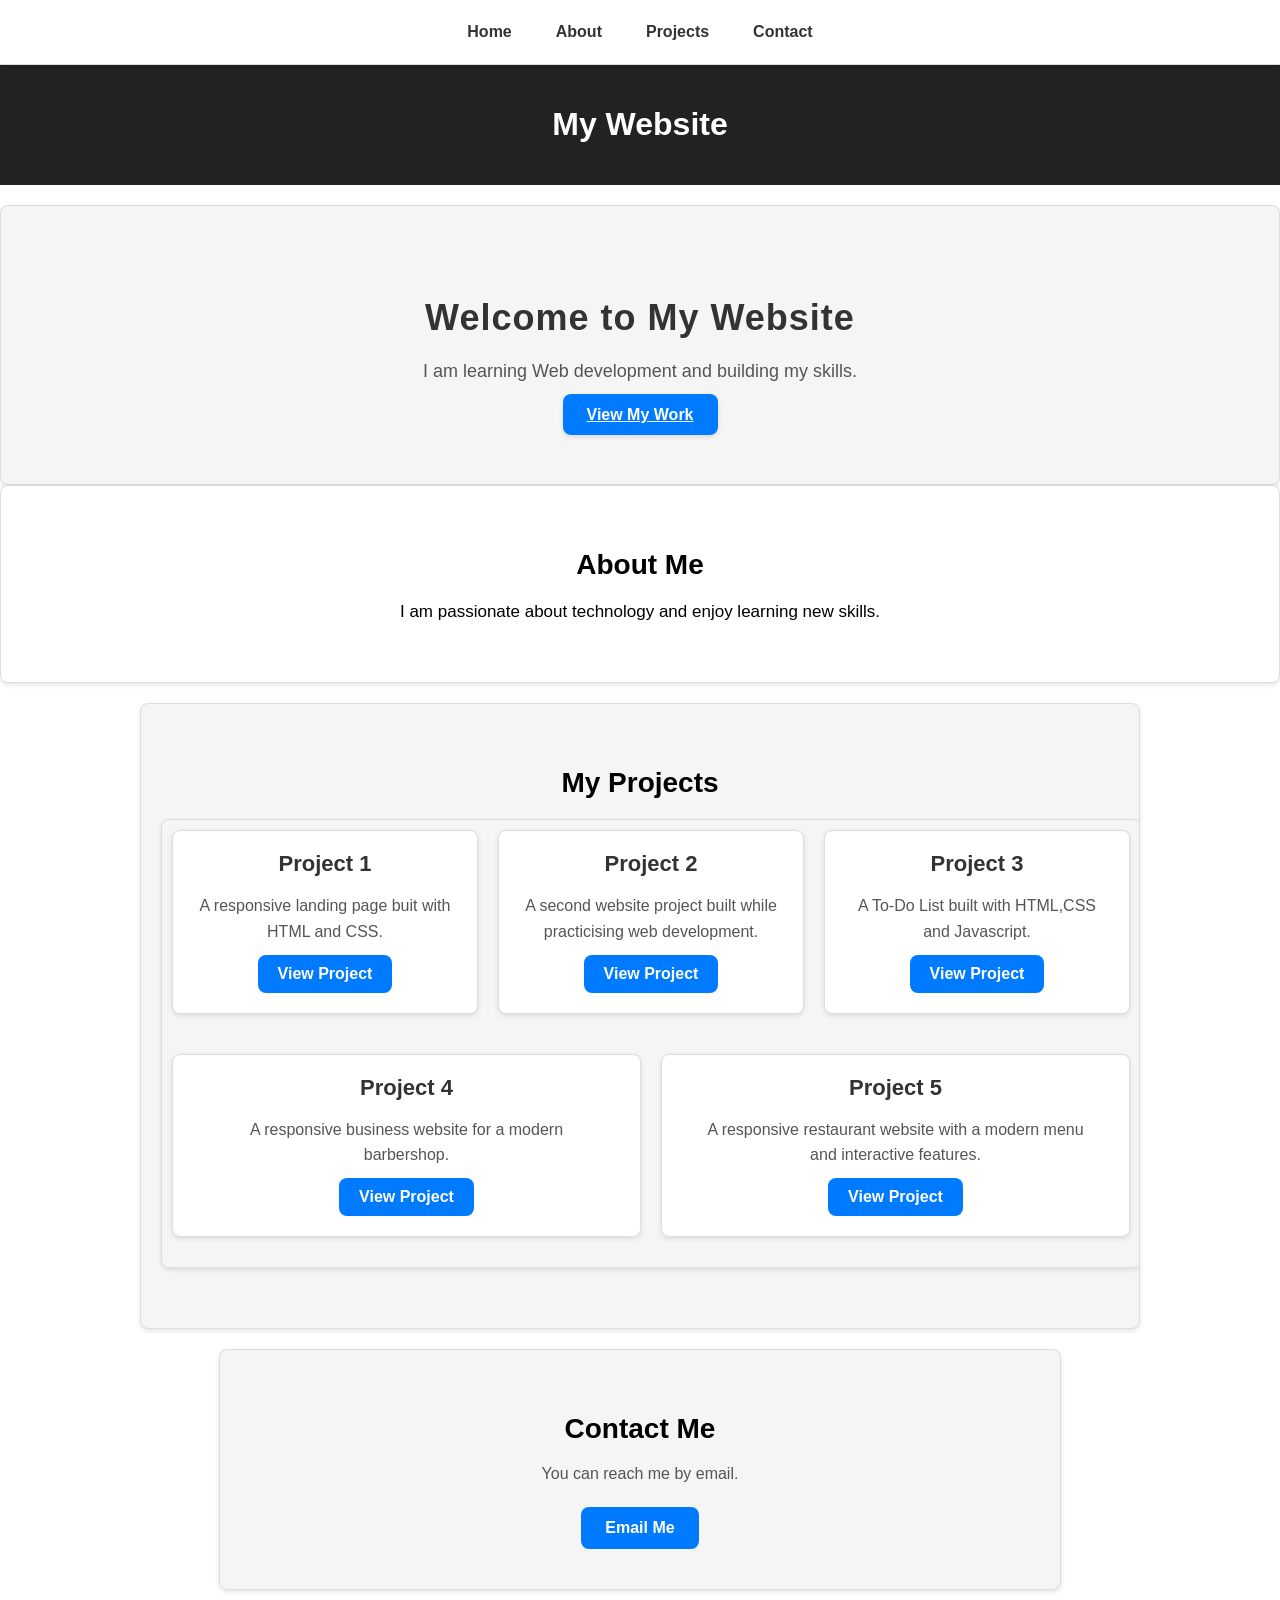
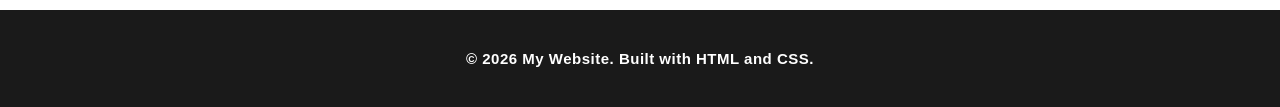
<file: index.html>
<!DOCTYPE html>
<html>
<head>
<title>My Website</title>
<meta charset="UTF-8">
<meta name="viewport"
 content="width=device-width,initial-scale=1.0">
 <link rel="stylesheet"
 href="style.css">
</head>
<body>
    <nav>
        <a href="#home">Home</a>
        <a href="#about">About</a>
        <a href="#projects">Projects</a>
        <a href="#contact">Contact</a>
    </nav>
    <header>
        <h1>My Website</h1>
    </header>
    <main>
        <section id="home" class="hero">
            <h2>Welcome to My Website</h2>
            <p> I am learning Web development and building my skills.</p>
            <a href="#projects">View My Work</a>
        </section>
        <section id="about" class="about">
            <h2> About Me</h2>
            <p>I am passionate about technology and enjoy learning new skills.</p>
        </section>
        <section id="projects" class="projects">
            <h2>My Projects</h2>
            <div class="projects-container">
                <div class="project-card">
                    <h3>Project 1</h3>
                    <p>A responsive landing page buit with HTML and CSS.</p>
                    <a href="project1.html">View Project</a>
                </div>
                <div class="project-card">
                    <h3>Project 2</h3>
                    <p>A second website project built while practicising web development.</p>
                    <a href="project2.html">View Project</a>
                </div>
                <div class="project-card">
                    <h3>Project 3</h3>
                    <p>A To-Do List built with HTML,CSS and Javascript.</p>
                    <a href="todo.html">View Project</a>
                </div>
                <div class="project-card">
                    <h3>Project 4</h3>
                    <p>A responsive business website for a modern barbershop.</p>
                    <a href="business-website/">View Project</a>
                </div>
                <div class="project-card">
                    <h3>Project 5</h3>
                    <p>A responsive restaurant website with a modern menu and interactive features.</p>
                     <a href="restaurant-website/">View Project</a>
                </div>
            </div>
        </section>
        <section id="contact" class="contact">
            <h2>Contact Me</h2>
            <p>You can reach me by email.</p>
            <a href="mailto:josephnzau206@gmail.com">Email Me</a>
        </section>
    </main>
    <footer><p>&copy; 2026 My Website. Built with HTML and CSS.</p></footer>
</body>
</html>
</file>
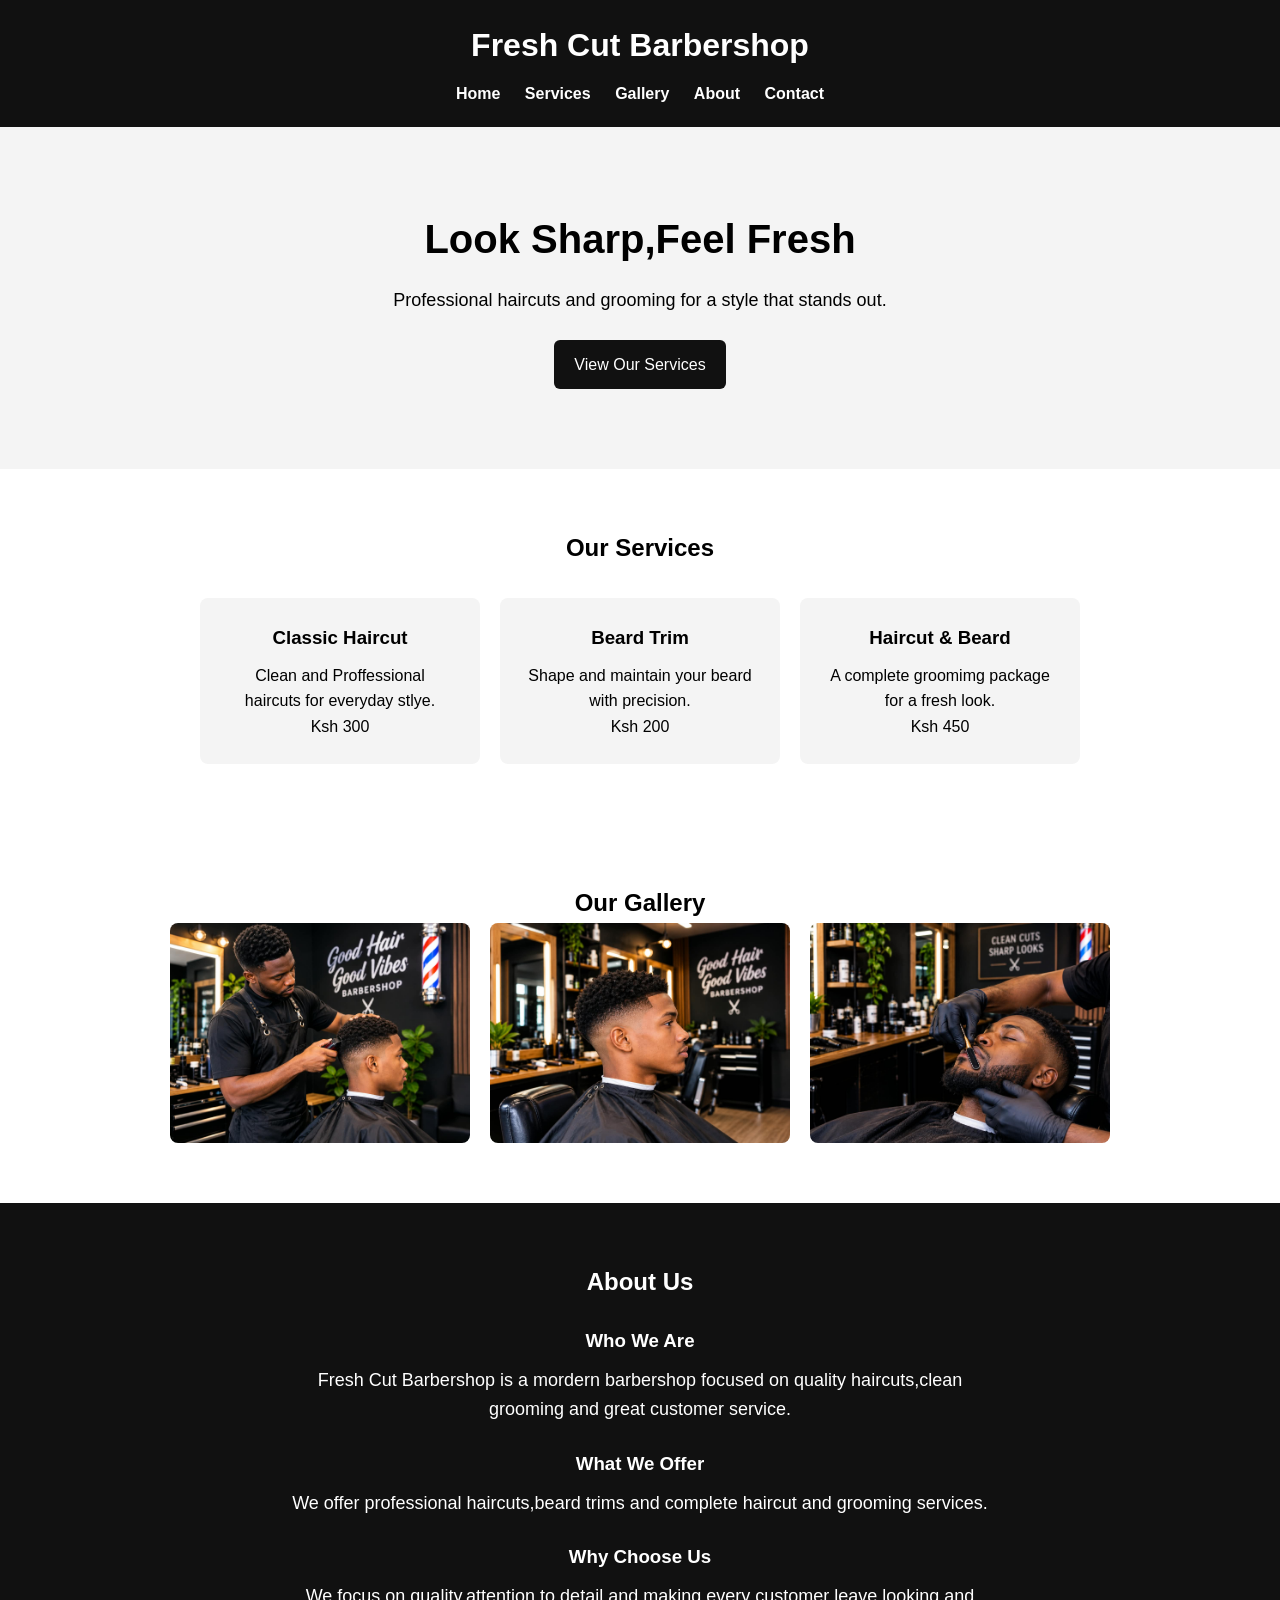
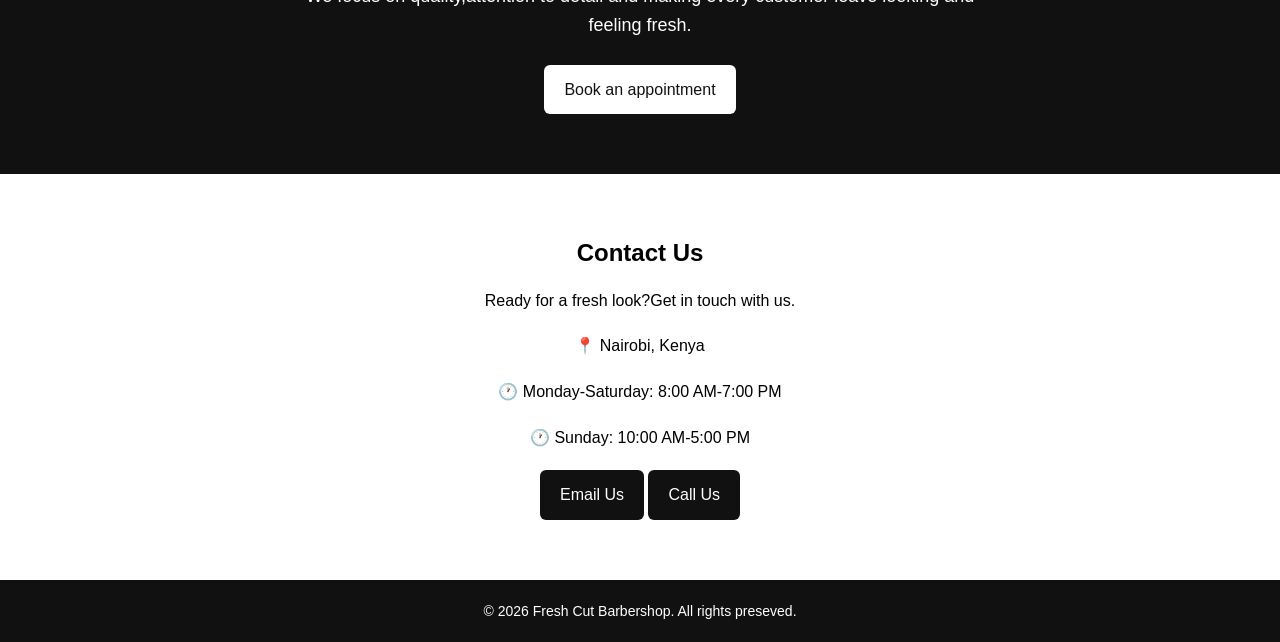
<file: business-website/index.html>
<!DOCTYPE html>
<html lang="en">
<head>
    <meta charset="UTF-8">
    <meta name="viewport"
content="width=device-width,
initial-scale=1.0">
    <title>Barbershop</title>
    <link rel="stylesheet"
href="style.css">
</head>
<body>
    <header>
        <h1>Fresh Cut Barbershop</h1>
        <nav>
            <a href="#home">Home</a>
            <a href="#services">Services</a>
            <a href="#gallery">Gallery</a>
            <a href="#about">About</a>
            <a href="#contact">Contact</a>
        </nav>
    </header>
<section id="home" class="hero">
    <h2>Look Sharp,Feel Fresh</h2>
    <p>Professional haircuts and grooming for a style that stands out.</p>
    <a href="#services">View Our Services</a>
</section>
<section id="services">
    <h2>Our Services</h2>
    <div class="services-container">
        <div class="service">
            <h3>Classic Haircut</h3>
            <p>Clean and Proffessional haircuts for everyday stlye.</p>
            <p>Ksh 300</p>
        </div>
    <div class="service">
        <h3>Beard Trim</h3>
        <p>Shape and maintain your beard with precision.</p>
        <p>Ksh 200</p>
    </div>
    <div class="service">
        <h3>Haircut & Beard</h3>
        <p>A complete groomimg package for a fresh look.</p>
        <p>Ksh 450</p>
    </div>
</section>
<section id="gallery">
    <h2>Our Gallery</h2>
    <div class="gallery-container">
         <img src="barbershop1.jpeg"
         alt="Fresh haircut">
         <img src="barbershop2.jpeg"
         alt="Barbershop grooming">
         <img src="barbershop3.jpeg"
         alt="Professional grooming">
    </div>
</section>
    <section id="about">
        <h2>About Us</h2>
        <h3>Who We Are</h3>
        <p>Fresh Cut Barbershop is a mordern barbershop focused on quality haircuts,clean grooming and great customer service.</p>
        <h3>What We Offer</h3>
        <p>We offer professional haircuts,beard trims and complete haircut and grooming services.</p>
        <h3>Why Choose Us</h3>
        <p>We focus on quality,attention to detail and making every customer leave looking and feeling fresh.</p>
        <a href="#contact" id="appointmentBtn" class="appointment-btn">Book an appointment</a> 
    </section>
    <section id="contact">
        <h2>Contact Us</h2>
        <p>Ready for a fresh look?Get in touch with us.</p>
        <p>📍 Nairobi, Kenya</p>
        <p>🕐 Monday-Saturday: 8:00 AM-7:00 PM</p>
        <P>🕐 Sunday: 10:00 AM-5:00 PM</P>
        <a href="mailto:freshcut@example.com">Email Us</a>
        <a href="tel:+254700000000">Call Us</a>
    </section>
<footer>
    <p>&copy; 2026 Fresh Cut Barbershop.
        All rights preseved.</p>
</footer>
<script src="script.js"></script>
</body>
</html>
</file>
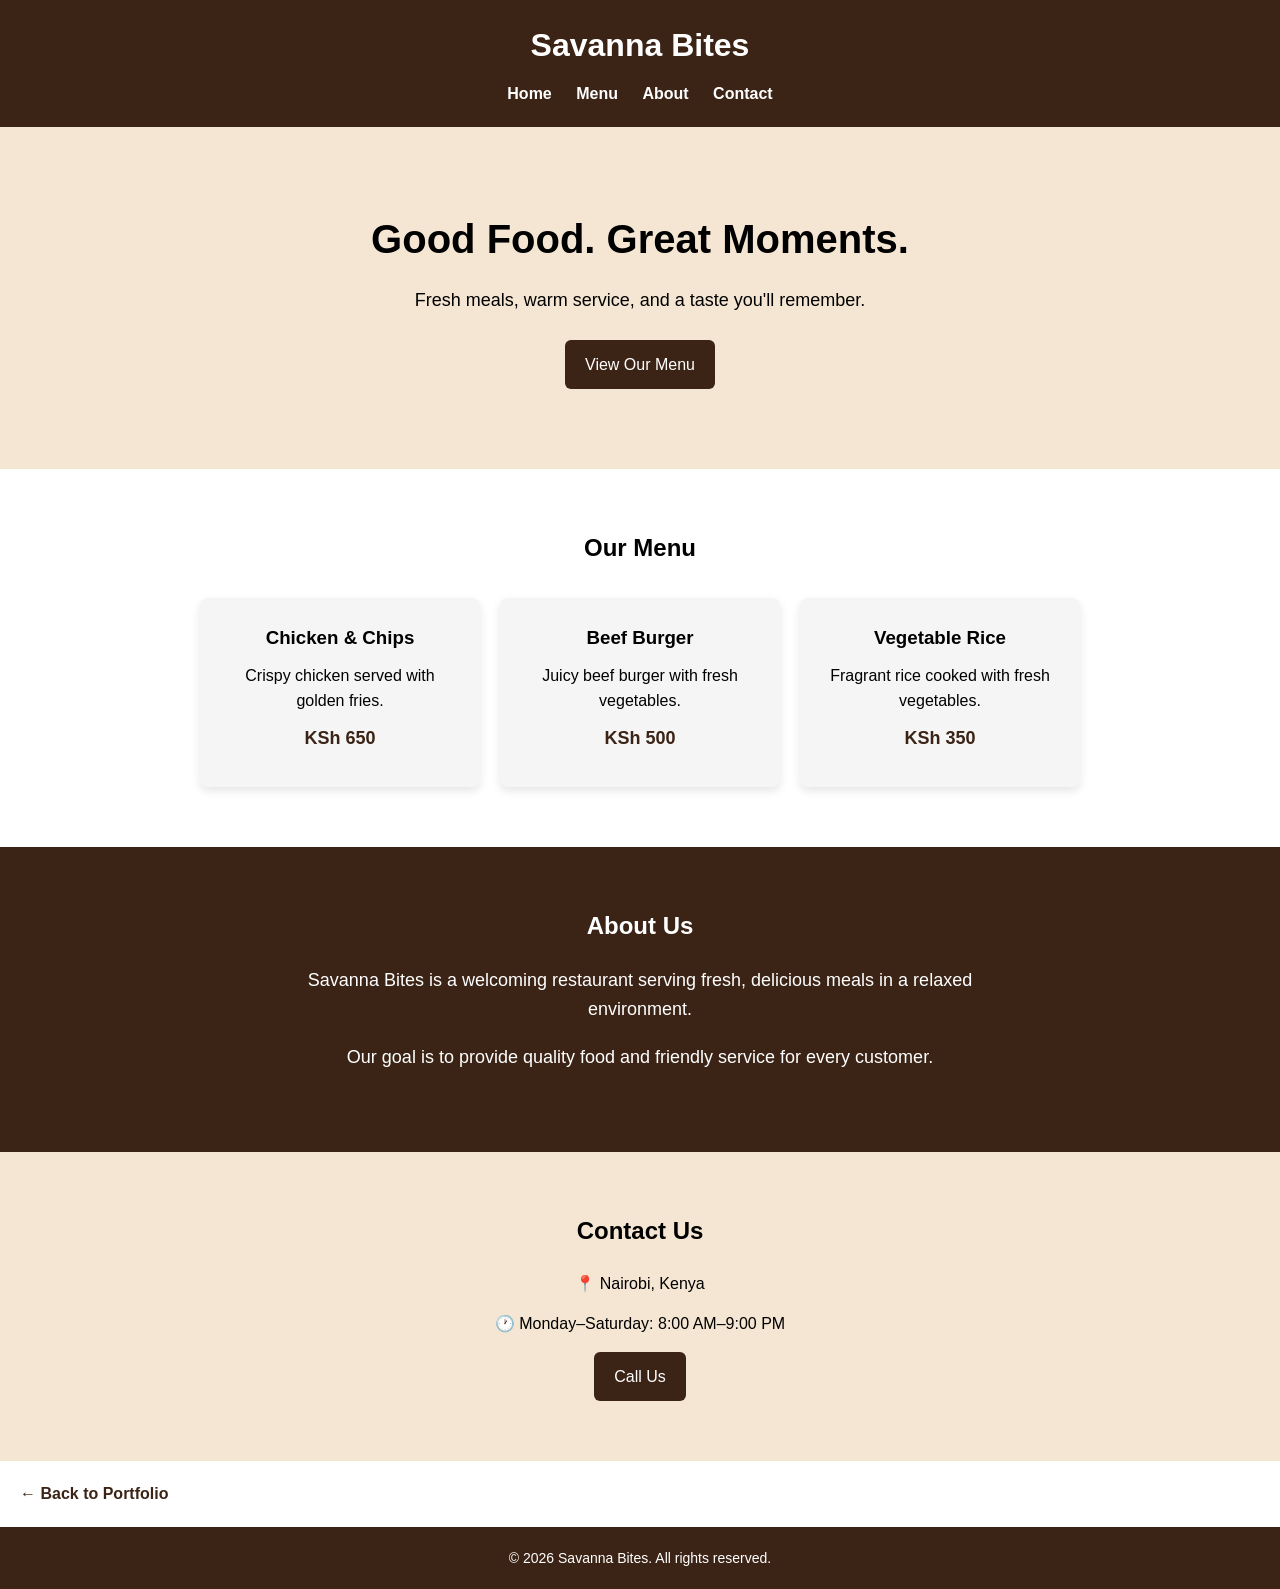
<file: restaurant-website/index.html>
<!DOCTYPE html>
<html lang="en">
<head>
    <meta charset="UTF-8">
    <meta name="viewport" content="width=device-width, initial-scale=1.0">
    <title>Savanna Bites Restaurant</title>
    <link rel="stylesheet" href="style.css">
</head>

<body>

    <header>
        <h1>Savanna Bites</h1>

        <nav>
            <a href="#home">Home</a>
            <a href="#menu">Menu</a>
            <a href="#about">About</a>
            <a href="#contact">Contact</a>
        </nav>
    </header>

    <section id="home" class="hero">
        <h2>Good Food. Great Moments.</h2>
        <p>Fresh meals, warm service, and a taste you'll remember.</p>
        <a href="#menu">View Our Menu</a>
    </section>

    <section id="menu">

        <h2>Our Menu</h2>

        <div class="menu-container">

            <div class="menu-item">
                <h3>Chicken & Chips</h3>
                <p>Crispy chicken served with golden fries.</p>
                <p>KSh 650</p>
            </div>

            <div class="menu-item">
                <h3>Beef Burger</h3>
                <p>Juicy beef burger with fresh vegetables.</p>
                <p>KSh 500</p>
            </div>

            <div class="menu-item">
                <h3>Vegetable Rice</h3>
                <p>Fragrant rice cooked with fresh vegetables.</p>
                <p>KSh 350</p>
            </div>

        </div>

    </section>

    <section id="about">

        <h2>About Us</h2>

        <p>
            Savanna Bites is a welcoming restaurant serving fresh,
            delicious meals in a relaxed environment.
        </p>

        <p>
            Our goal is to provide quality food and friendly service
            for every customer.
        </p>

    </section>

    <section id="contact">

        <h2>Contact Us</h2>

        <p>📍 Nairobi, Kenya</p>
        <p>🕐 Monday–Saturday: 8:00 AM–9:00 PM</p>

        <a href="tel:+254700000000">Call Us</a>

    </section>
    <a href="../" class="back-portfolio">← Back to Portfolio</a>
    <footer>
        <p>&copy; 2026 Savanna Bites. All rights reserved.</p>
    </footer>

    <script src="script.js"></script>

</body>
</html>
</file>
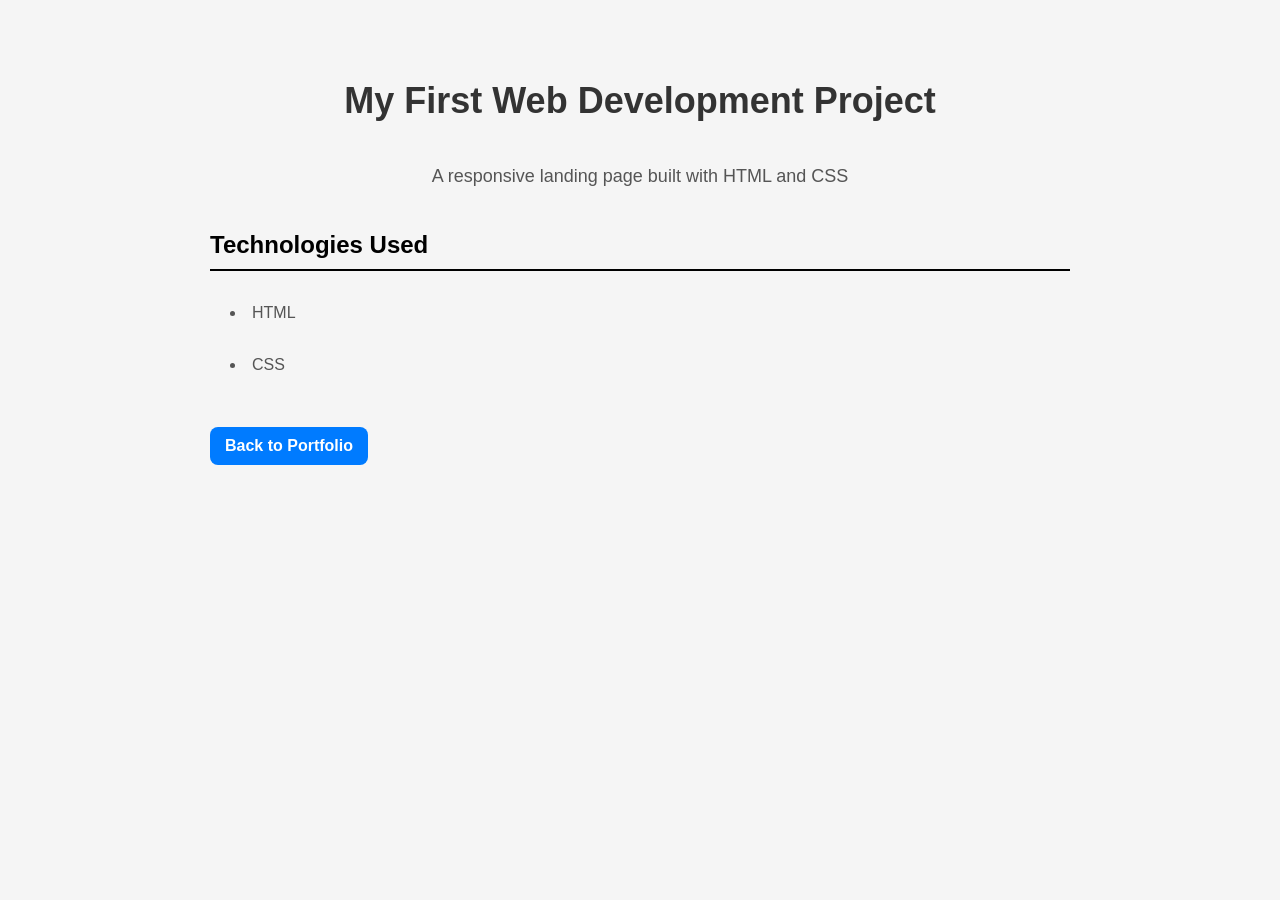
<file: project1.html>
<!DOCTYPE html>
<html lang="en">
<head>
    <meta charset="UTF-8">
    <meta name="viewport"
content="width=device-width,
initial-scale=1.0">
    <title> Project 1</title>
    <link rel="stylesheet"
    href="style.css">
</head>
<body class="project-page">
    <h1> My First Web Development Project</h1>
    <p class="project-description">A  responsive landing page built with HTML and CSS </p>
    <h2>Technologies Used</h2>
    <ul>
        <li>HTML</li>
        <li>CSS</li>
    </ul>
    <a href="index.html">Back to Portfolio</a>
</body>
</html>
</file>
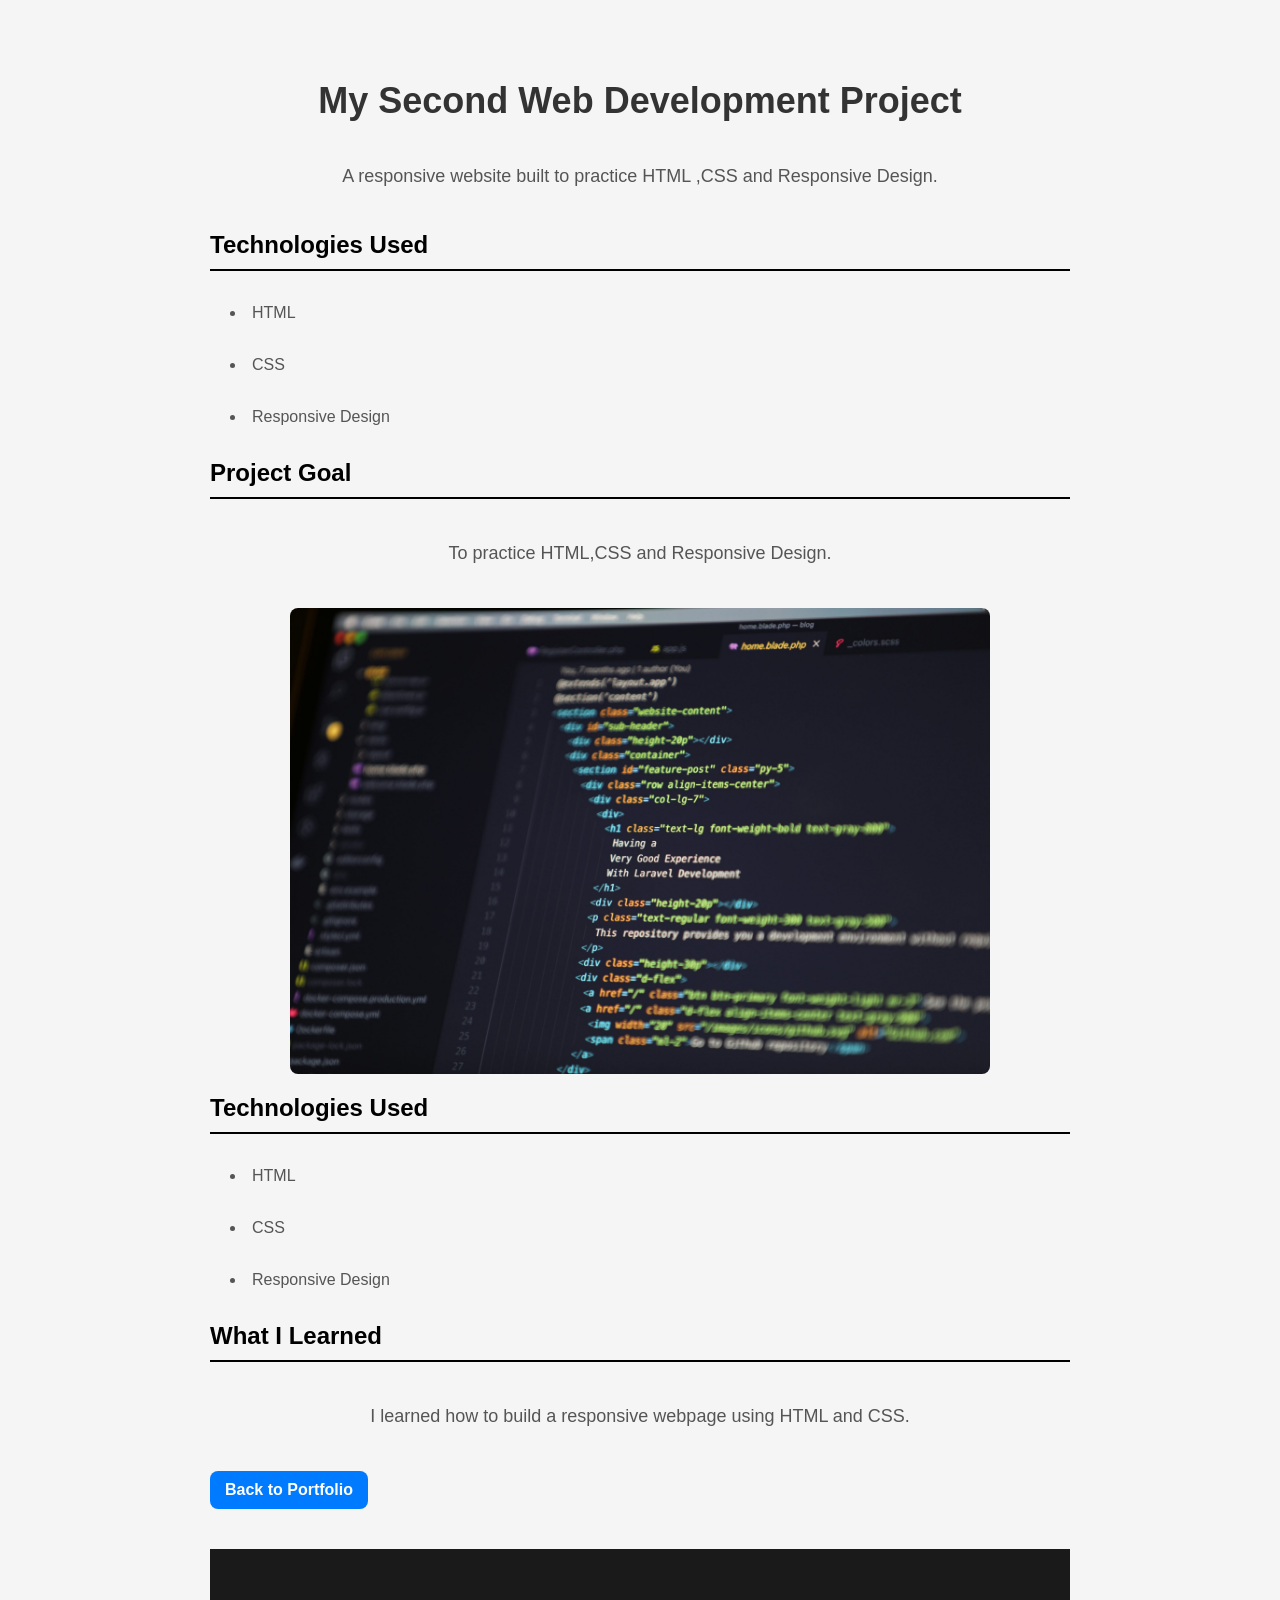
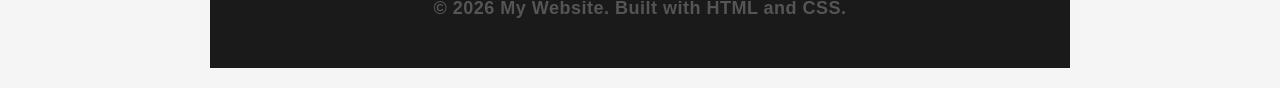
<file: project2.html>
<!DOCTYPE html>
<html lang="en">
<head>
    <meta charset="UTF-8">
    <meta name="viewport"
content="width=device-width,
initial-scale=1.0">
    <title>Project 2</title>
    <link rel="stylesheet"
    href="style.css">
</head>
<body class="project-page">
    <h1>My Second Web Development Project</h1>
    <p> A responsive website built to practice HTML ,CSS and Responsive Design.</p>
    <h2>Technologies Used</h2>
    <ul>
        <li>HTML</li>
        <li>CSS</li>
        <li>Responsive Design</li>
    </ul>
    <h2>Project Goal</h2>
    <p>To practice HTML,CSS and Responsive Design.</p>
    <img src="coding.jpg" alt="Coding background">
    <h2>Technologies Used</h2>
    <ul>
        <li>HTML</li>
        <li>CSS</li>
        <li>Responsive Design</li>
    </ul>
    <h2>What I Learned</h2>
    <p>I learned how to build a responsive webpage using HTML and CSS.</p>
    <a href="index.html">Back to Portfolio</a>
    <footer>
        <p>&copy; 2026 My Website. Built with HTML and CSS.</p>
    </footer>
</body>
</html>
</file>
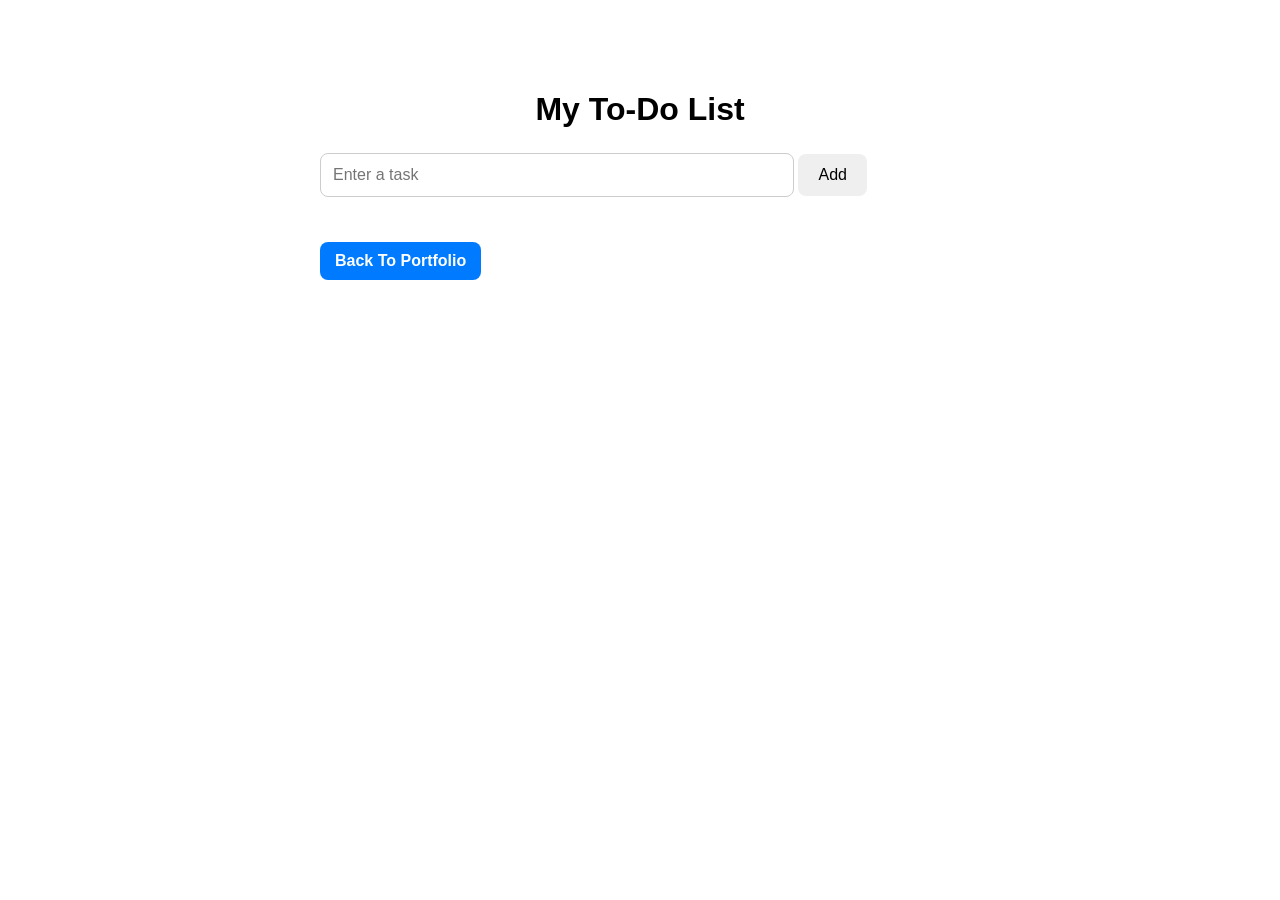
<file: todo.html>
<!DOCTYPE html>
<html>
<head>
    <title> My To-Do List</title>
    <link rel="stylesheet"
    href="style.css">
</head>
<body class="todo-page">
    <h1> My To-Do List</h1>
    <input id="taskInput" type="text" placeholder="Enter a task">
    <button id="addButton">Add</button>
    <ul id="task-list">
    </ul>
    <a href="index.html"
    class="back-button">Back To Portfolio</a> 
    <script src="todo.js"></script>
</body>
</html>
</file>
<file: style.css>
body{
    font-family: Arial,  sans-serif;
    margin: 0;
    padding: 0;
    box-sizing: border-box;
}
header {
    text-align: center;
    padding: 20px;
    background-color: #222;
    color: white;
}
.hero {
    text-align: center;
    padding: 60px 20px;
    background-color: #f5f5f5;
    border-radius: 8px;
    border: 1px solid #ddd;
    box-shadow: 0 2px 5px rgba(0,0,0,0.1);
    margin-top: 20px;
    color: #555;
}
.hero h2 {
    font-size: 36px;
    font-weight: 700;
    color: #333;
    margin-bottom: 15px;
    letter-spacing: 1px;
    line-height: 1.2;
}
.hero p {
    font-size: 18px;
    margin-bottom: 20px;
    max-width: 600px;
    margin-left: auto;
    margin-right: auto;
    line-height: 1.6;
}
.hero a {
    padding: 12px 24px;
    background-color: #007bff;
    color: white;
    border: none;
    border-radius: 8px;
    font-weight: 600;
    box-shadow: 0 2px 5px rgba(0,0,0,0.1);
    transition: all 0.3s ease;
}
.hero a:hover {
    background-color: #0056b3;
    transform: translateY(-2px);
    cursor: pointer;
}
.about{
    text-align: center;
    padding: 40px 20px;
    background-color: white;
    border-radius: 8px;
    border: 1px solid #ddd;
    box-shadow: 0 2px 5px rgba(0,0,0,0.1);
    margin-bottom: 20px;
}
.about h2 {
    font-size: 28px;
    margin-bottom: 15px;
}
.about p {
    font-size: 17px;
    line-height: 1.6;
    max-width: 700px;
    margin-left: auto;
    margin-right: auto;
}
.projects {
    text-align: center;
    padding: 40px 20px;
    margin-top: 20px;
    background-color: #f5f5f5;
    padding-bottom: 60px;
    max-width: 1000px;
    margin: 20px auto;
    width: 100%;
    box-sizing: border-box;
    margin-bottom: 20px;
    border-radius: 8px;
    border: 1px solid #ddd;
    box-shadow:  0 2px 5px rgba(0,0,0,0.1);
    overflow: hidden;
}
.projects h2 {
    font-size: 28px;
    margin-bottom: 20px;
}
.projects-container {
    display: flex;
    gap: 20px;
    justify-content: center;
    flex-wrap: wrap;
    align-items: stretch;
    margin-top: 20px;
    margin-bottom: 20px;
    padding: 10px;
    width: 100%;
    max-width: 1200px;
    margin: 0 auto;
    border: 1px solid #ddd;
    border-radius: 8px;
    box-shadow: 0 2px 5px rgb(0,0,0,0.1);
}
.project-card {
    padding: 20px;
    width: 300px;
    background-color: white;
    border: 1px solid #ddd;
    border-radius: 8px;
    box-shadow: 0 2px 5px rgba(0,0,0,0.1);
    margin-bottom: 20px;
    flex: 1;
    min-width: 250px;
    transition: transform 0.3s ease;
}
.project-card:hover{
    transform: translateY(-5px);
    box-shadow: O 5px 15px rgba(0,0,0,0.1);
}
.project-card h3 {
    margin-bottom: 10px;
    font-size: 22px;
    font-weight: 600;
    color: #333;
    margin-top: 0;
}
.project-card p{
    margin-bottom: 10px;
    line-height: 1.6;
    color: #555;
    font-size: 16px;
    max-width: 400px;
    margin-left: auto;
    margin-right: auto;
}
.project-card a {
    display: inline-block;
    text-decoration: none;
    color: white;
    background-color: #007bff;
    padding: 10px 20px;
    border-radius: 8px;
    font-weight: 600;
    transition: all 0.3s ease;
}
.project-card a:hover {
    background-color: #0056b3;
    transform: translate(-2px);
}
.contact {
    text-align: center;
    padding: 40px 20px;
    background-color: #f5f5f5;
    border-radius: 8px;
    border: 1px solid #ddd;
    box-shadow: 0 2px 5px rgba(0,0,0,0.1);
    max-width: 800px;
    margin: 20px auto;
    margin-bottom: 20px;
}
.contact h2{
    font-size: 28px;
    margin-bottom: 15px;
}
.contact p{
    margin-bottom: 20px;
    line-height: 1.6;
    color: #555;
}
.contact a{
    display: inline-block;
    text-decoration: none;
    color: #007bff;
    border-radius: 8px;
    background-color: #007bff;
    color: white;
    font-weight: 600;
    box-shadow: o 2px 5px rgba(0,0,0,0.1);
    transition: all 0.3s ease;
    cursor: pointer;
    border: none;
    padding: 12px 24px;
    font-size: 16px;
    font-weight: bold;
}
.contact a:hover {
    background-color: #0056b3;
    transform: translate(-2px);
}
nav {
    display: flex;
    gap: 20px;
    justify-content: center;
    padding: 15px 20px;
    position: sticky;
    top: 0;
    background-color: white;
    z-index: 1000;
    border-bottom: 1px solid #ddd;
    box-shadow: 0 2px 5px rgba(0,0,0,0.1)
}
nav a {
    text-decoration: none;
    color: #333;
    font-weight: 600;
    transition: color 0.3s ease;
    padding: 8px 12px;
    border-radius: 5px;
}
nav a:hover {
    color: #007bff;
    background-color: #f0f0f0;
}
@media (max-width: 600px) {
    nav {
        gap: 5px;
    }
    nav a {
        padding: 6px 8px;
        font-size: 14px;
    }
}
.project-page {
    background-color: #f5f5f5;
}
.project-page h1 {
    text-align: center;
    font-size: 36px;
    color: #333;
    margin-top: 60px;
    margin-bottom: 20px;
}
.project-page p {
    text-align: center;
    font-size: 18px;
    color: #555;
    line-height: 1.6;
    max-width: 700px;
    margin: 0 auto;
    padding: 20px;
}
.project-page a {
    display: inline-block;
    text-decoration: none;
    color: white;
    background-color: #007bff;
    padding: 10px 20px;
    border-radius: 8px;
    font-weight: 600;
    transition: all 0.3s ease;
}
.project-page a:hover {
    background-color: #0056b3;
    transform: translate(-2px);
}
.project-page ul {
    list-style-position: inside;
    padding: 0;
    margin-bottom: 20px;
    margin-top: 10px;
}
.project-card h2 {
    text-align: center;
    font-size: 24px;
    color: #333;
    margin-bottom: 15px;
}
.project-page li {
    font-family: 17px;
    color:#555;
    margin-bottom: 8px;
}
footer {
    text-align: center;
    padding: 25px 20px;
    background-color: #1a1a1a;
    color: #ffffff;
    margin-top: 20px;
    font-size: 15px;
    font-weight: 600;
    letter-spacing: 0.5px;
}
footer p {
    color:  white;
}
.project-page {
    padding: 20px;
    margin:0 auto;
    background-color: #f5f5f5;
    max-width: 900px;
}
.project-page h2 {
    margin-bottom: 20px;
    border-bottom: 2px solid;
    padding-bottom: 10px;
}
.project-page p{
    font-size: 18px;
    line-height: 1.6;
    max-width: 700px;
}
.project-page ul {
    margin-top: 15px;
}
.project-page li {
    padding: 10px;
    padding-left: 20px;
    line-height: 1.5;
}
.project-page a {
    display: inline-block;
    text-decoration: none;
    color: white;
    background-color: #007bff;
    padding: 10px 15px;
    border-radius: 8px;
    font-weight: bold;
    transition: all 0.3s ease;
    margin-top: 20px;
}
.project-page a:hover {
    background-color: #0056b3;
    transform: translateY(-2px);
}
@media (max-width: 600px) {
    .project-page {
        padding: 15px;
    }
    .project-page p {
        font-size: 16px;
    }
    .project-page a {
        font-size: 16px;
    }
}
.project-page img{
    width: 100%;
    border-radius: 8px;
    max-width: 700px;
    margin:20px auto;
    display: block;

}
.project-page footer {
    margin-top: 40px;
    font-size: 14px;
}
.todo-page {
    max-width: 700px;
    margin: 40px auto;
    padding: 30px
}
.todo-page h1 {
    text-align: center;
    margin-bottom: 25px;
}
.todo-page input {
    width: 70%;
    padding: 12px;
    font-size: 16px;
    border-radius: 8px;
    border: 1px solid #ccc;
}
.todo-page #addButton {
    padding: 12px 20px;
    font-size: 16px;
    border: none;
    border-radius: 8px;
    cursor: pointer;
    transition: 0.3s;
}
.todo-page ul {
    margin-top: 25px;
    padding-left: 0;
    list-style: none;
}
.todo-page li {
    padding: 12px;
    margin-bottom: 10px;
    border: 1px solid #ddd;
    border-radius: 8px;
}
.todo-page li button {
    margin-left: 10px;
    padding: 6px 10px;
    border: none;
    border-radius: 6px;
    cursor: pointer;
    transition: 0.3s;
}
.todo-page li button:hover {
    transform: translateY(-2px);
}
.todo-page #addButton:hover {
    transform: translateY(-2px);
}
.todo-page
li[ style*="line-through"] {
    opacity: 0.6;
}
.back-button {
    display: inline-block;
    background-color: #007bff;
    color: white;
    text-decoration: none;
    padding: 10px 15px;
    border-radius: 8px;
    margin-top: 20px;
    transition: 0.3 s;
    font-weight: bold;
}
.back-button :hover {
    background-color: darkblue;
    transform: translateY(-2px);
}
</file>
<file: business-website/style.css>
*{
    margin: 0;
    padding: 0;
    box-sizing: border-box;
}
body {
    font-family: Arial, sans-serif;
    line-height: 1.6;
}
header {
    background-color: #111;
    color: white;
    padding: 20px;
    text-align: center;
}
header h1 {
    margin-bottom: 10px;
}
nav a {
    text-decoration: none;
    color: white;
    margin: 0 10px;
    font-weight: bold;
}
nav a :hover{
    text-decoration: underline;
}
.hero {
    background-color: #f4f4f4;
    text-align: center;
    padding: 80px 20px;
}
.hero h2 {
    font-size: 40px;
    margin-bottom: 15px;
}
.hero p {
    font-size: 18px;
    margin-bottom: 25px;
}
.hero a {
    display: inline-block;
    background-color: #111;
    color: white;
    padding: 12px 20px;
    text-decoration: none;
    border-radius: 6px;
}
.hero a:hover {
    background-color: #333;
}
#services {
    padding: 60px 20px;
    text-align: center;
}
#services h2 {
    margin-bottom: 30px;
}
.services-container {
    display: flex;
    gap: 20px;
    justify-content: center;
    flex-wrap: wrap;
}
.service {
    background-color: #f4f4f4;
    padding: 25px;
    width: 280px;
    border-radius: 8px;
}
.service h3 {
    margin-bottom: 10px;
}
#about {
    padding: 60px 20px;
    background-color: #111;
    text-align: center;
    color: white;
}
#about h2 {
    margin-bottom: 20px;
}
#about h3 {
    margin-top: 25px;
    margin-bottom: 10px;
}
#about p {
    max-width: 700px;
    font-size: 18px;
    margin: 0 auto 25px;
}
#contact {
    padding: 60px 20px;
    text-align: center;
}
#contact h2 {
    margin-bottom: 15px;
}
#contact p {
    margin-bottom: 20px;
}
#contact a {
    text-decoration: none;
    color: white;
    background-color: #111;
    border-radius: 6px;
    display: inline-block;
    padding: 12px 20px;
}
#contact a:hover {
    background-color: #333;
}
footer {
    background-color: #111;
    color: white;
    padding: 20px;
    font-size:14px;
    text-align: center;
}
@media (max-width: 600px) {
    header h1 {
        font-size: 28px;
    }
    nav a {
        display: block;
        margin: 8px 0;
        width: 100%;
    }
    .hero h2 {
        font-size: 32px;
    }
    .hero p {
        font-size: 16px;
    }
    .service {
        width: 100px;
        max-width: 350px;
    }
    .gallery-container img {
        width: 100%;
        max-width: 350px;
    }
}
.appointment-btn {
    text-decoration: none;
    background-color: white;
    color: #111;
    border-radius: 6px;
    display: inline-block;
    padding: 12px 20px;

}
.appointment-btn:hover {
    background-color: #333;
}
#gallery {
    padding: 60px 20px;
    text-align: center;
}
.gallery-container {
    display: flex;
    justify-content: center;
    gap: 20px;
    flex-wrap: wrap;
}
.gallery-container img {
    width: 300px;
    height: 220px;
    object-fit: cover;
    border-radius: 8px;
    transform: 0.3s;
}
.gallery-container img:hover {
    transform: scale(1.03);
}
</file>
<file: restaurant-website/style.css>
* {
    margin: 0;
    padding: 0;
    box-sizing: border-box;
}

body {
    font-family: Arial, sans-serif;
    line-height: 1.6;
}

header {
    background-color: #3b2416;
    color: white;
    padding: 20px;
    text-align: center;
}

header h1 {
    margin-bottom: 10px;
}

nav a {
    color: white;
    text-decoration: none;
    margin: 0 10px;
    font-weight: bold;
}

nav a:hover {
    text-decoration: underline;
}

.hero {
    background-color: #f5e6d3;
    text-align: center;
    padding: 80px 20px;
}

.hero h2 {
    font-size: 40px;
    margin-bottom: 15px;
}

.hero p {
    font-size: 18px;
    margin-bottom: 25px;
}

.hero a {
    display: inline-block;
    background-color: #3b2416;
    color: white;
    text-decoration: none;
    padding: 12px 20px;
    border-radius: 6px;
}

.hero a:hover {
    background-color: #5a3722;
    transform: translateY(-2px);
}
    

#menu {
    padding: 60px 20px;
    text-align: center;
}

#menu h2 {
    margin-bottom: 30px;
}

.menu-container {
    display: flex;
    gap: 20px;
    justify-content: center;
    flex-wrap: wrap;
}

.menu-item {
    background-color: #f5f5f5;
    padding: 25px;
    width: 280px;
    border-radius: 8px;
    box-shadow: 0 4px 10px rgba(0, 0, 0, 0.1);
    transition: transform 0.3s ease;
}
    
.menu-item:hover {
    transform: translateY(-5px);
}

.menu-item h3 {
    margin-bottom: 10px;
}

.menu-item p {
    margin-bottom: 10px;
}

.menu-item p:last-child {
    font-weight: bold;
    color: #3b2416;
    font-size: 18px;
}

#about {
    padding: 60px 20px;
    text-align: center;
    background-color: #3b2416;
    color: white;
}

#about h2 {
    margin-bottom: 20px;
}

#about p {
    max-width: 700px;
    margin: 0 auto 20px;
    font-size: 18px;
}

#contact {
    padding: 60px 20px;
    text-align: center;
    background-color: #f5e6d3;
}

#contact h2 {
    margin-bottom: 20px;
}

#contact p {
    margin-bottom: 15px;
}

#contact a {
    display: inline-block;
    background-color: #3b2416;
    color: white;
    text-decoration: none;
    padding: 12px 20px;
    border-radius: 6px;
}

#contact a:hover {
    background-color: #5a3722;
    transform: translateY(-2px);
}

footer {
    background-color: #3b2416;
    color: white;
    text-align: center;
    padding: 20px;
    font-size: 14px;
}

@media (max-width: 600px) {

    header h1 {
        font-size: 28px;
    }

    nav a {
        display: block;
        margin: 8px 0;
    }

    .hero h2 {
        font-size: 32px;
    }

    .hero p {
        font-size: 16px;
    }

    .menu-item {
        width: 100%;
        max-width: 350px;
    }
}

.back-portfolio {
    display: inline-block;
    margin: 20px;
    color: #3b2416;
    text-decoration: none;
    font-weight: bold;
}

.back-portfolio:hover {
    text-decoration: underline;
}
</file>
